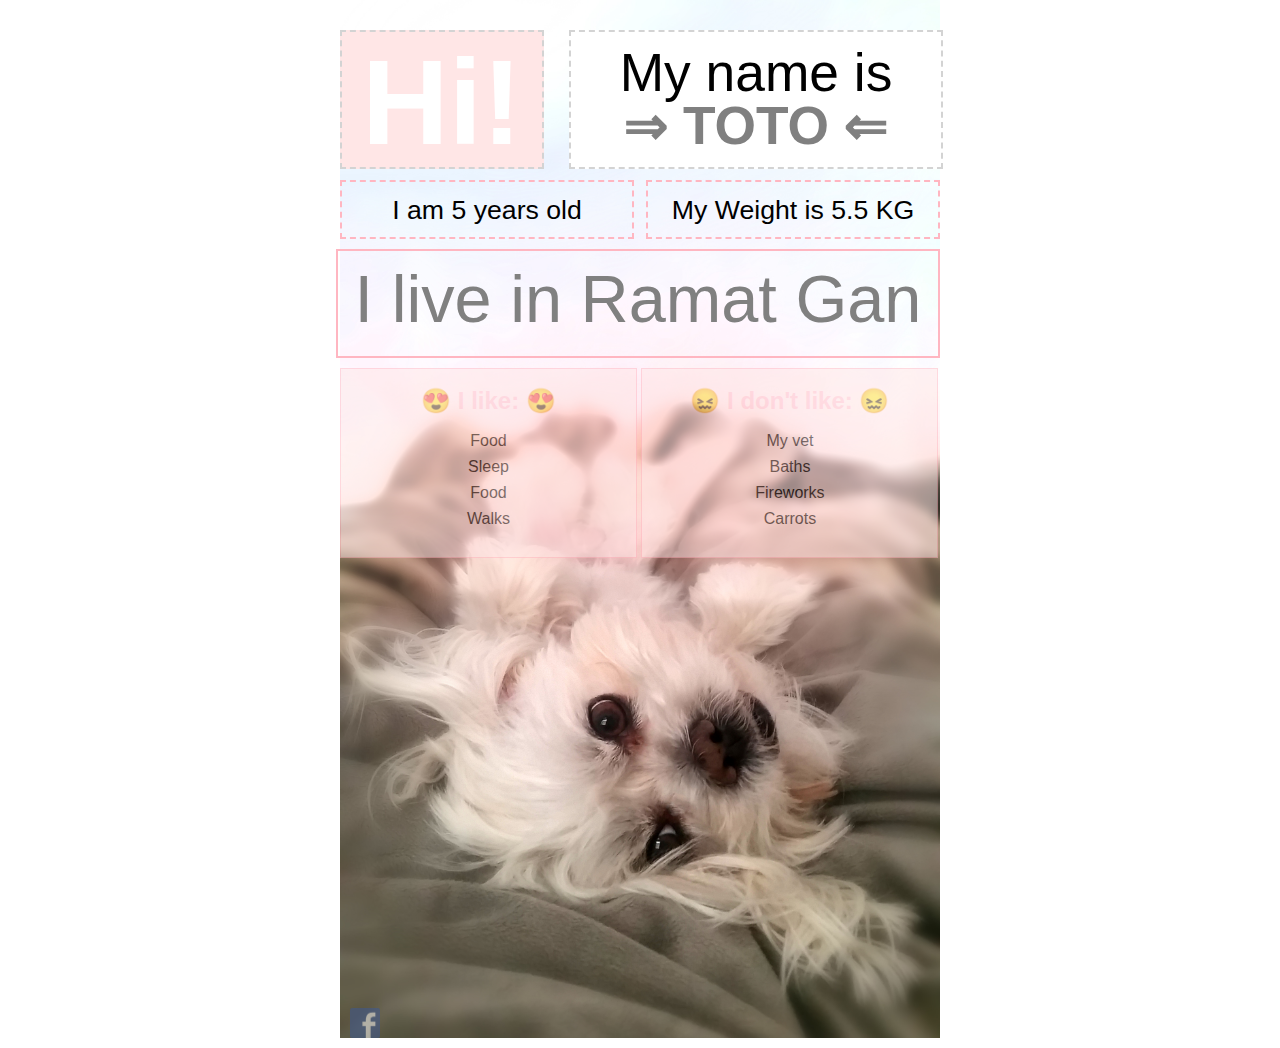
<file: Task2-LihiAkiva/index.html>
﻿<!doctype html>
<html lang="">
<head>
    <meta charset="utf-8" />
    <title></title>
    <meta name="description" content="" />
    <meta name="keywords" content="" />
    <meta name="author" content="" />
    <meta name="viewport" content="width=device-width, initial-scale=1.0, user-scalable=yes">
    
    <!-- CSS  &hearts;-->
    <link href="styles/reset.css" rel="stylesheet" />
    <link href="styles/myStyle.css" rel="stylesheet" />


    <!-- Scripts -->
    <script src="jScripts/jquery-1.12.0.min.js"></script>
    
</head>
<body>
    <div id="container">
        <div class="firstrow">
        <h1> Hi!</h1> 
        <div class="name">My name is <span> </br>&rArr;	TOTO &lArr;</span> </div>
        </div>
        <div class="two">I am 5 years old</div>
        <div class="three">My Weight is 5.5 KG</div>  
        <div class="four">I live in Ramat Gan</div>
      
          <ul> <h2>😍  I like: 😍</h2>
            <li>Food</li>  
            <li>Sleep</li>
            <li>Food</li>
            <li>Walks</li>
          </ul>

          <ul><h2>😖 I don't like: 😖 </h2>

              <li>My vet</li>
              <li>Baths</li>
              <li>Fireworks</li>
              <li>Carrots</li>
          </ul>
       
       <div class="facebook" onclick="location.href='http://www.facebook.com'"></div>
    </div>
</body>
</html>
</file>
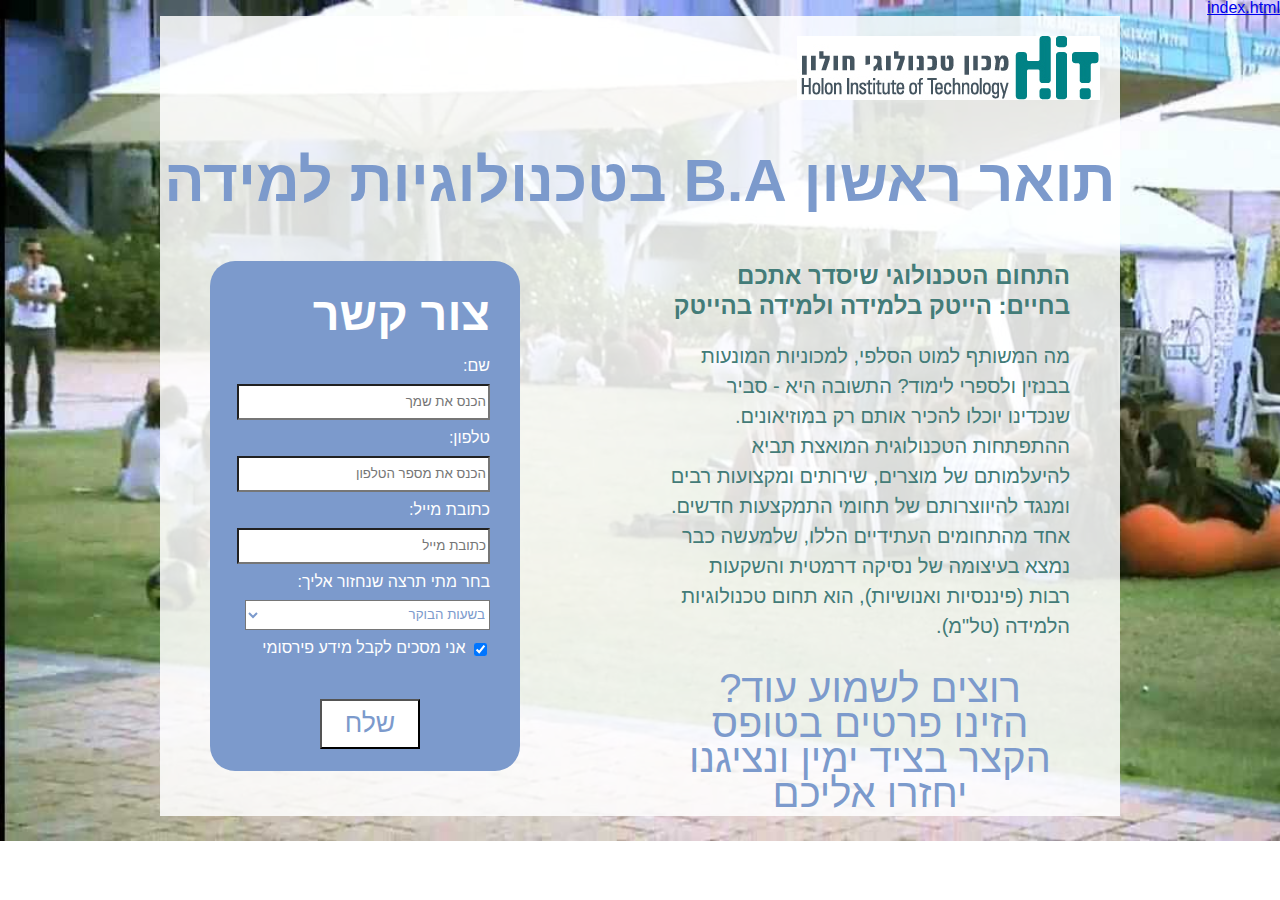
<file: Task4_LihiAkiva/index.html>
﻿<!doctype html>
<a href="index.html">index.html</a>
<html lang="">
<head>
    <meta charset="utf-8" />
    <title></title>
    <meta name="description" content="" />
    <meta name="keywords" content="" />
    <meta name="author" content="" />
    <meta name="viewport" content="width=device-width, initial-scale=1.0, user-scalable=yes">

    <!-- CSS -->
    <link href="styles/reset.css" rel="stylesheet" />
    <link href="styles/myStyle.css" rel="stylesheet" />


    <!-- Scripts -->
    <script src="jScripts/jquery-1.12.0.min.js"></script>

</head>
<body>
    <div id="container">
        <header>
            <a href="https://www.hit.ac.il" class="logo">
                <img src="images/logo.jpg" />
            </a>
            <a herf class="logo"> </a>
            <h1>תואר ראשון B.A  בטכנולוגיות למידה</h1>
        </header>

        <section class="about">
            <h2 class="aboutheadline">  התחום הטכנולוגי שיסדר אתכם בחיים: הייטק בלמידה ולמידה בהייטק</h2>
            <p>
                מה המשותף למוט הסלפי, למכוניות המונעות בבנזין ולספרי לימוד?
                התשובה היא - סביר שנכדינו יוכלו להכיר אותם רק במוזיאונים.
                ההתפתחות הטכנולוגית המואצת תביא להיעלמותם של מוצרים,
                שירותים ומקצועות רבים ומנגד להיווצרותם של תחומי התמקצעות חדשים.
                אחד מהתחומים העתידיים הללו, שלמעשה כבר נמצא בעיצומה של נסיקה דרמטית
                והשקעות רבות (פיננסיות ואנושיות), הוא תחום טכנולוגיות הלמידה (טל"מ).
            </p>
            <p class="callback">
                רוצים לשמוע עוד? </br>
                הזינו פרטים בטופס הקצר בציד ימין ונציגנו יחזרו אליכם
            </p>
        </section>


        <section>

            <form class="myform">
                <input type="hidden" id="myEmail" name="name" value="Lihiaq@gmail.com">

                <h2 class="contact">צור קשר</h2>
                <label for="mytxt">
                    שם:
                    <input type="text" id="mytxt" placeholder="הכנס את שמך" />
                </label>
                <label for="mytxt">
                    טלפון:
                    <input type="text" id="mytxt" placeholder="הכנס את מספר הטלפון" />
                </label>
                <label for="mytxt">
                    כתובת מייל:
                    <input type="text" id="mytxt" placeholder="כתובת מייל" />
                </label>
                <label for="mySelection">
                    בחר מתי תרצה שנחזור אליך:
                    <select id="mySelection">
                        <option value="1" selected>  בשעות הבוקר</option>
                        <option value="2"> בשעות הצהריים </option>
                        <option value="2"> בשעות הערב </option>
                    </select>
                    <label for="cb1">
                        <input type="checkbox" id="cb1" checked />
                        אני מסכים לקבל מידע פירסומי

                    </label>
                </label>
                <input type="submit" id="SendForm" value="שלח" />

            </form>
        </section>
    </div>
</body>
</html>


<!--<label for="rd1">
    <input type="radio" id="rd1" name="groupName" checked /> זכר
</label>
<label for="rd2">
    <input type="radio" id="rd2" name="groupName" /> נקבה
</label>-->
</file>
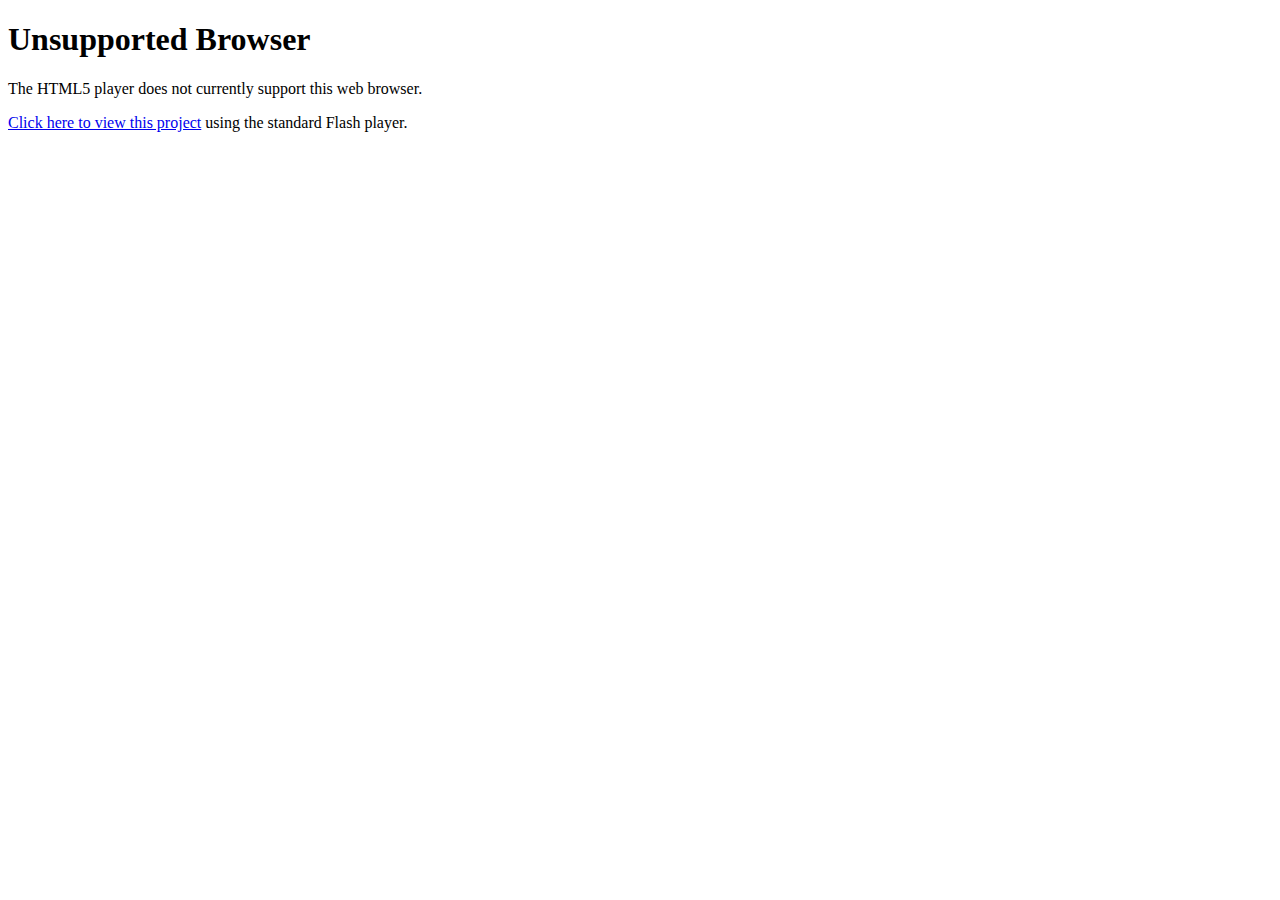
<file: story_unsupported.html>
﻿<!DOCTYPE html>
<html>
<head>
	<title></title>
</head>
<body>
	<h1>Unsupported Browser</h1>
	<p>
		The HTML5 player does not currently support this web browser.
	</p>
	<p>
		<a href="javascript:location.href = location.href.replace('_unsupported', '');">Click here to view this project</a> using the standard Flash player.
	</p>
	
</body>
</html>
</file>
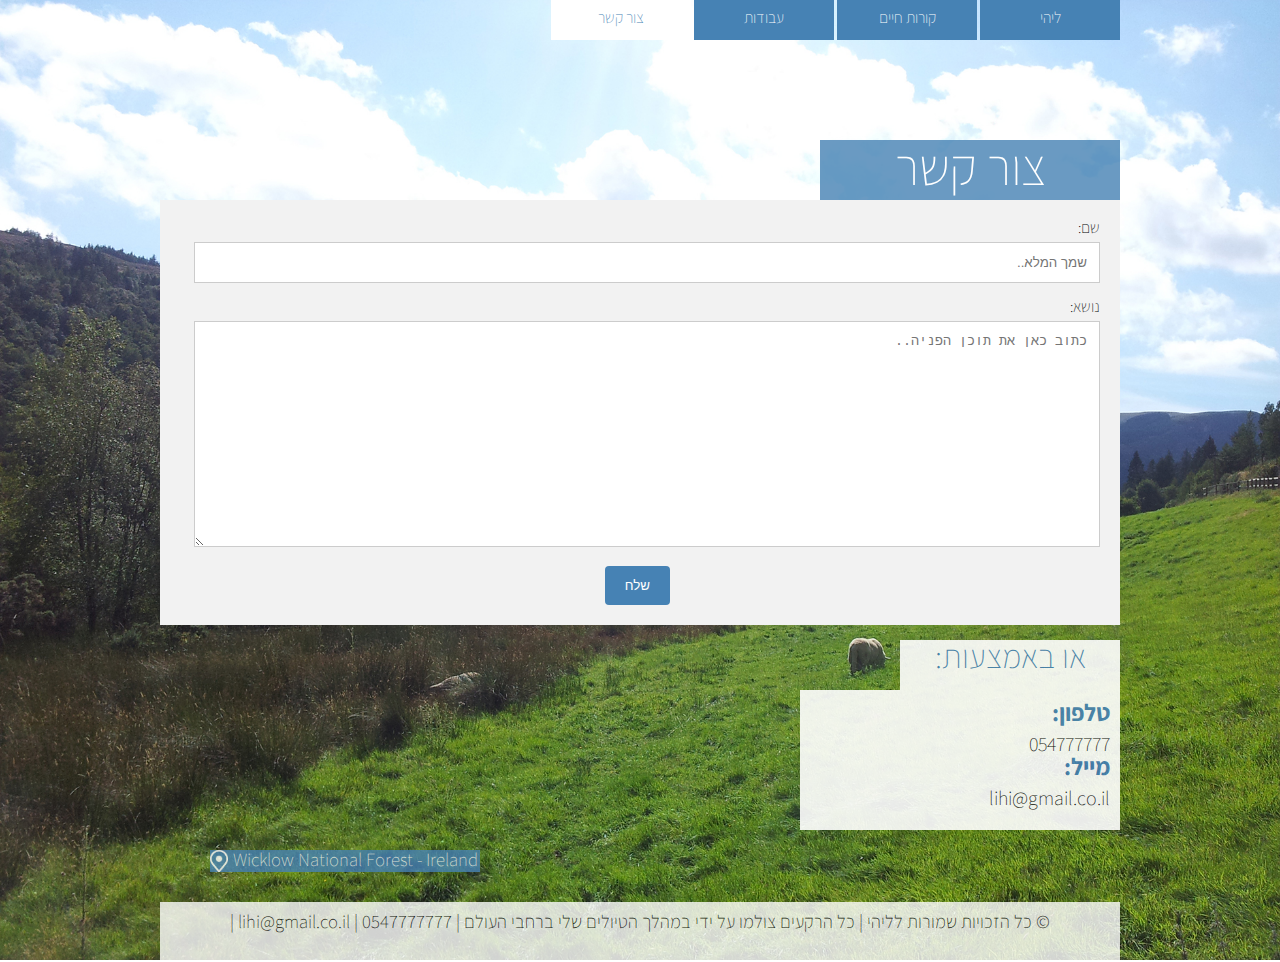
<file: Protfolio_LihiAkiva/contact.html>
﻿<!doctype html>
<html lang="">
<head>
    <meta charset="utf-8" />
    <title>צור קשר - ליהי פרוטפוליו</title>
    <meta name="description" content="הדף צור קשר של הפרוטפוליו של ליהי" />
    <meta name="keywords" content="ליהי, פרוטפוליו, תיק עבודות, מעצבת, מאיירת, גרפי, מאפיינת" />
    <meta name="author" content="ליהי lihi" />
    <meta name="viewport" content="width=device-width, initial-scale=1.0, user-scalable=yes">

    <!-- CSS -->
    <link href="styles/reset.css" rel="stylesheet" />
    <link href="styles/myStyle.css" rel="stylesheet" />
    <link href="https://fonts.googleapis.com/css?family=Assistant:200,300,400&amp;subset=hebrew" rel="stylesheet">


    <!-- Scripts -->
    <script src="jScripts/jquery-1.12.0.min.js"></script>

</head>
<body id="contactbg">
    <div id="container">
        <header>

            <nav class="tabs">
                <ul>
                    <li><a href="index.html">  ליהי </a></li>
                    <li><a href="resume.html"> קורות חיים</a></li>
                    <li><a href="works.html"> עבודות </a></li>
                    <li><a href="contact.html" class="selected"> צור קשר </a></li>

                </ul>
            </nav>
        </header>
        <section>
            <h1>צור קשר</h1>

            <div class="contactmeform">
                  <form action="mailto:lihiaq@gmail.com" method="post" enctype="text/plain">
                    <input type="hidden" value="lihiaq@gmail.com">

                    <label for="fname">שם:</label>
                    <input type="text" id="fname" name="firstname" placeholder="שמך המלא..">
                    <label for="subject">נושא:</label>
                    <textarea id="subject" name="subject" placeholder="כתוב כאן את תוכן הפניה.." style="height:200px"></textarea>
                    <input type="submit" value="שלח">
                </form>
            </div>
            <section     id="contactmeinfo">
                <h2>או באמצעות:</h2>
                <section class="infoborder">
                    <h3> טלפון:</h3>
                    <p> 054777777  </p>
                    <h3> מייל:</h3>
                    <p>lihi@gmail.co.il</p>
                </section>

            </section>
        </section>  
        <aside>
            <p class="bglocation"> Wicklow  National Forest - Ireland</p>
        </aside>
        <footer>
            <p class="contact">
                © כל הזכויות שמורות לליהי | כל הרקעים צולמו על ידי במהלך הטיולים שלי ברחבי העולם | 0547777777 | lihi@gmail.co.il |

            </p>
        </footer>
    </div>
</body>
</html>
</file>
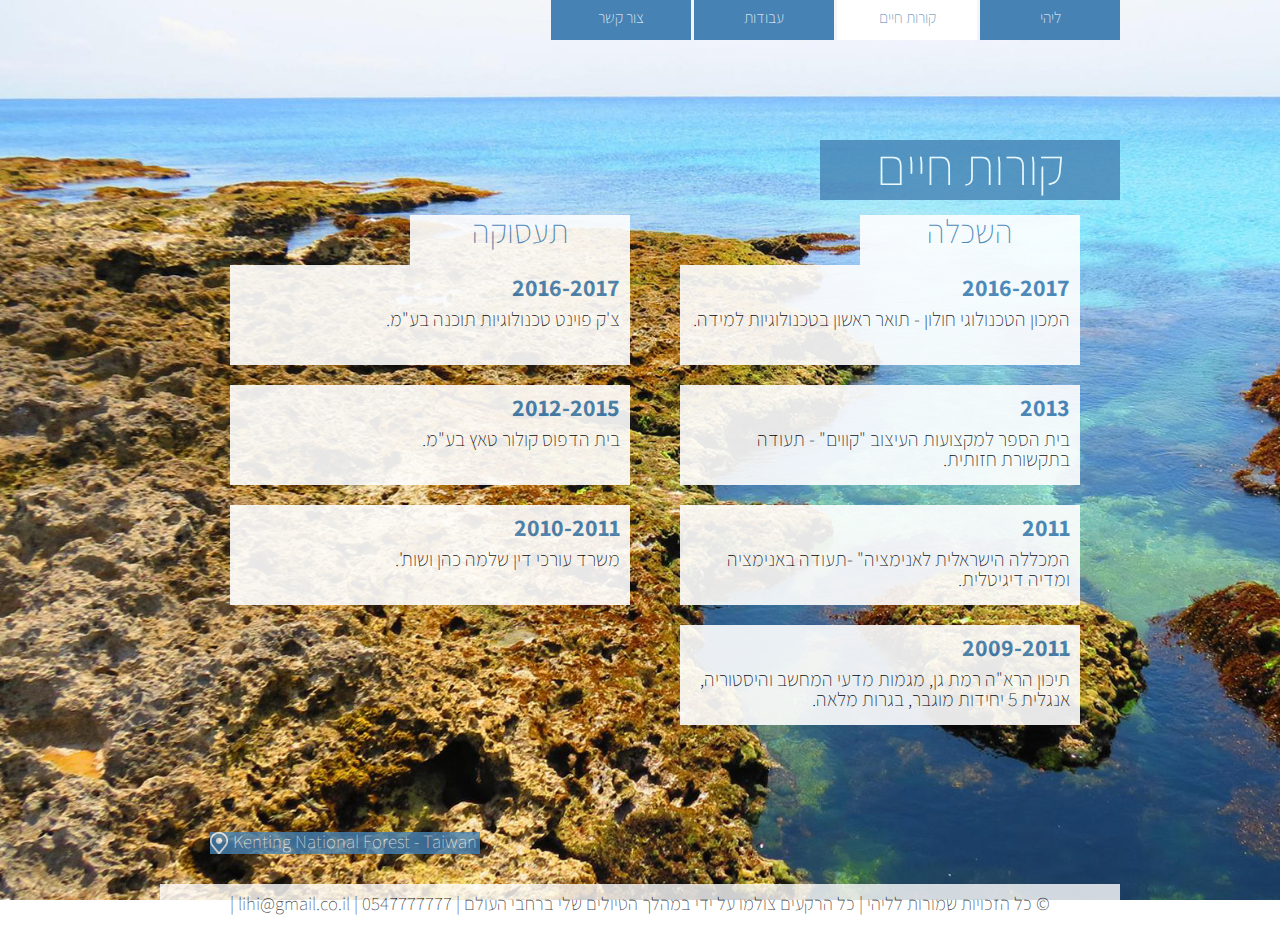
<file: Protfolio_LihiAkiva/resume.html>
﻿<!doctype html>
<html lang="">
<head>
    <meta charset="utf-8" />
    <title>קורות חיים - ליהי פרוטפוליו </title>
    <meta name="description" content="דף קורות החיים של הפרוטפוליו של ליהי" />
    <meta name="keywords" content="ליהי, פרוטפוליו, תיק עבודות, מעצבת, מאיירת, גרפי, מאפיינת" />
    <meta name="author" content="ליהי lihi" />
    <meta name="viewport" content="width=device-width, initial-scale=1.0, user-scalable=yes">

    <!-- CSS -->
    <link href="styles/reset.css" rel="stylesheet" />
    <link href="styles/myStyle.css" rel="stylesheet" />
    <link href="https://fonts.googleapis.com/css?family=Assistant:200,300,400&amp;subset=hebrew" rel="stylesheet">


    <!-- Scripts -->
    <script src="jScripts/jquery-1.12.0.min.js"></script>

</head>
<body id="resumebg">
    <div id="container">
        <header>

            <nav class="tabs">
                <ul>
                    <li><a href="index.html">  ליהי </a></li>
                    <li><a href="resume.html" class="selected"> קורות חיים</a></li>
                    <li><a href="works.html"> עבודות </a></li>
                    <li><a href="contact.html"> צור קשר </a></li>

                </ul>
            </nav>
        </header>



        <article>

            <h1>קורות חיים</h1>
            <article id="edu">
                <h2>השכלה</h2>
                <section class="border">
                    <h3> 2016-2017</h3>
                    <p> המכון הטכנולוגי חולון - תואר ראשון בטכנולוגיות למידה.  </p>
                </section>
                <section class="border">
                    <h3> 2013</h3>
                    <p>בית הספר למקצועות העיצוב "קווים" - תעודה בתקשורת חזותית.</p>
                </section>
                <section class="border">
                    <h3> 2011</h3>
                    <p>  המכללה הישראלית לאנימציה" -תעודה באנימציה ומדיה דיגיטלית.</p>
                </section>
                <section class="border">
                    <h3> 2009-2011</h3>
                    <p> תיכון הרא"ה רמת גן, מגמות מדעי המחשב והיסטוריה, אנגלית 5 יחידות מוגבר, בגרות מלאה.</p>
                </section>
            </article>
            <article id="work">
                <h2>תעסוקה</h2>
                <section class="border">
                    <h3> 2016-2017</h3>
                    <p> צ'ק פוינט טכנולוגיות תוכנה בע"מ.  </p>
                </section>
                <section class="border">
                    <h3> 2012-2015</h3>
                    <p>בית הדפוס קולור טאץ בע"מ.</p>
                </section>
                <section class="border">
                    <h3> 2010-2011</h3>
                    <p>  משרד עורכי דין שלמה כהן ושות'.</p>
                </section>
            </article>
        </article>
        <aside>
            <p class="bglocation"> Kenting  National Forest - Taiwan</p>
        </aside>


        <footer>
            <p class="contact">
                © כל הזכויות שמורות לליהי | כל הרקעים צולמו על ידי במהלך הטיולים שלי ברחבי העולם | 0547777777 | lihi@gmail.co.il |
           

            </p>
        </footer>
    </div>
</body>
</html>
</file>
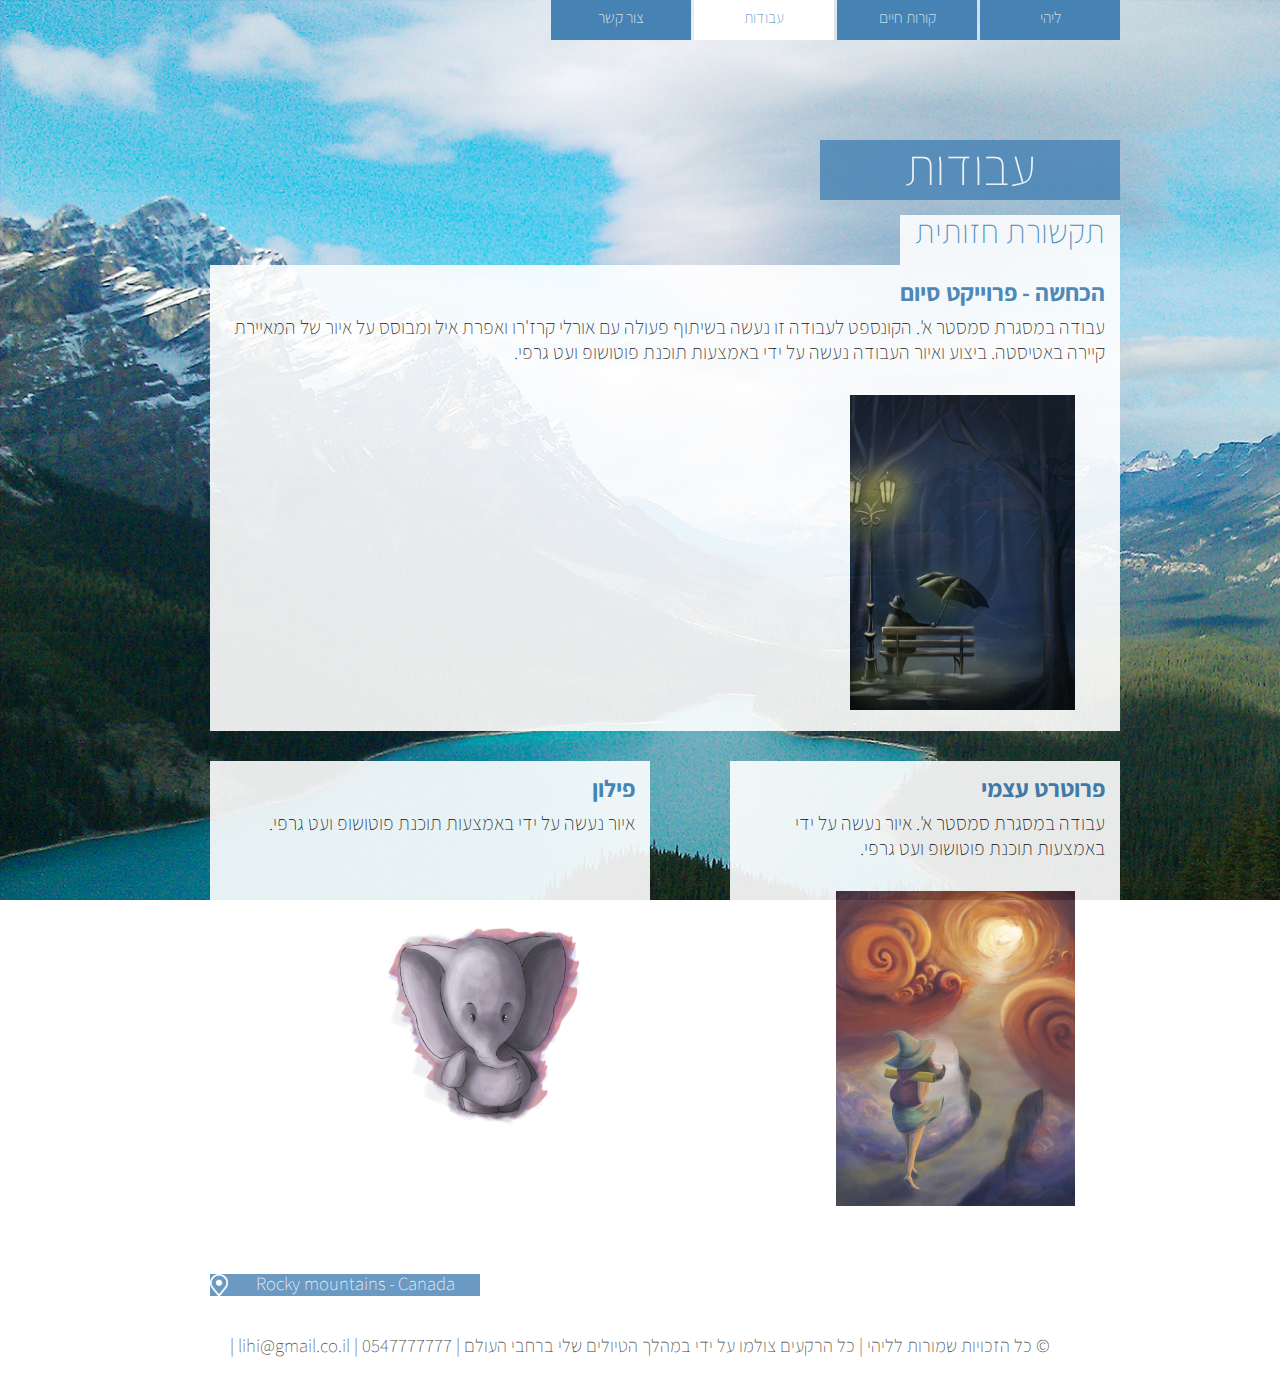
<file: Protfolio_LihiAkiva/works.html>
﻿<!doctype html>
<html lang="">
<head>
    <meta charset="utf-8" />
    <title>עבודות - ליהי פרוטפוליו</title>
    <meta name="description" content="דף העבודות של הפרוטפוליו של ליהי" />
    <meta name="keywords" content="ליהי, פרוטפוליו, תיק עבודות, מעצבת, מאיירת, גרפי, מאפיינת" />
    <meta name="author" content="ליהי lihi" />
    <meta name="viewport" content="width=device-width, initial-scale=1.0, user-scalable=yes">

    <!-- CSS -->
    <link href="styles/reset.css" rel="stylesheet" />
    <link href="styles/myStyle.css" rel="stylesheet" />
    <link href="https://fonts.googleapis.com/css?family=Assistant:200,300,400&amp;subset=hebrew" rel="stylesheet">


    <!-- Scripts -->
    <script src="jScripts/jquery-1.12.0.min.js"></script>

</head>
<body id="worksbg">
    <div id="container">
        <header>

            <nav class="tabs">
                <ul>
                    <li><a href="index.html">  ליהי </a></li>
                    <li><a href="resume.html"> קורות חיים</a></li>
                    <li><a href="works.html" class="selected"> עבודות </a></li>
                    <li><a href="contact.html"> צור קשר </a></li>

                </ul>
            </nav>
        </header>
        <article id="works">
            <h1>עבודות</h1>
            <h2>תקשורת חזותית</h2>

            <section class="worksborder">
                <h3>  הכחשה - פרוייקט סיום</h3>
                <p> עבודה במסגרת סמסטר א'.  הקונספט לעבודה זו נעשה בשיתוף פעולה עם אורלי קרז'רו ואפרת איל ומבוסס על איור של המאיירת קיירה באטיסטה. ביצוע ואיור העבודה נעשה על ידי באמצעות תוכנת פוטושופ ועט גרפי. </p>
                <a href="images/Denial.jpg" target="_blank"><img class="workpic" src="images/Denial.jpg" /></a>
                <iframe width="560" height="315" src="https://www.youtube.com/embed/5LMQ1sHv1q4" frameborder="0" allowfullscreen=""></iframe>
            </section>

            <section class="worksborder2">
                <h3> פרוטרט עצמי</h3>
                <p> עבודה במסגרת סמסטר א'.  איור נעשה על ידי באמצעות תוכנת פוטושופ ועט גרפי. </p>
                <a href="images/Self_LihiA.jpg" target="_blank"> <img class="workpic" src="images/Self_LihiA.jpg" /></a>
            </section>

            <section class="worksborder3">
                <h3> פילון</h3>
                <p>  איור נעשה על ידי באמצעות תוכנת פוטושופ ועט גרפי. </p>
                <a href="images/elp.jpg" target="_blank"> <img class="workpic" src="images/elp.jpg" /></a>
            </section>


        </article>
        <aside>
            <p class="bglocation"> Rocky mountains - Canada</p>
        </aside>

        <footer>
            <p class="contact">
                © כל הזכויות שמורות לליהי | כל הרקעים צולמו על ידי במהלך הטיולים שלי ברחבי העולם | 0547777777 | lihi@gmail.co.il |


            </p>
        </footer>
    </div>
</body>
</html>
</file>
<file: Task2-LihiAkiva/styles/myStyle.css>
body 
{
    direction:ltr;
    background-color: white;

}

#container {
    margin: 0 auto; 
    padding: 30px 200px 0px 200px;
    width:600px;
    background-image: url('../images/bg.jpg');
    background-size:600px;
    background-position-x:center;
    background-repeat:no-repeat;
    
}

.firstrow {
    position:fixed;
}
h1 {
    font-size:90pt;
    border:2px dashed lightgray;
    width:180px;
    text-align:center;
    display:inline-block;
    font-weight:bold;
    height:100px;
    padding: 10px 10px 25px 10px;
    background-color: 	#ffe6e6;
    color:white;
    margin-right:15px;
  
  
}


.name {
    border:2px dashed lightgray;
    text-align:center;
    display:inline-block;
    padding:14px 10px 21px 10px;
    height:100px;
    width:350px;
    margin-bottom:15px;
    margin-left:10px;
    font-size:40pt;
    display:inline-block;
    float:right;
    background-color:white;
}
span {
    font-weight:bold;
    color:gray;
}
.two {
    border:2px dashed lightpink;
    width: 290px;
    height:40px;
    display:inline-block;
    float:left;
    text-align:center;
    padding-top:15px;
    font-size:20pt;
    margin-top:150px;
}

.three{
    border:2px dashed lightpink;
    width: 290px;
    height:40px;
    display:inline-block;
    float:right;
    text-align:center;
    padding-top:15px;
    font-size:20pt;
     margin-top:150px;
}
.four {
    border:2px solid lightpink;
    margin-top:10px;
    width:600px;
    height:90px;
    float:right;
    text-align:center;
    font-size:50pt;
    padding-top:15px;  
    color:gray; 
}

h2 {
    font-size:18pt;
    padding-bottom:20px;
    color:pink;
    text-align:center;
}
li {
    padding-bottom:10px;
    text-align:center;
}
ul {
    margin-top:10px;
    display:inline-block;
    border:1px solid lightpink;
    width:215px;
    padding:20px 40px 20px 40px;
    list-style-type:none;
    background-color: 	#ffe6e6;
    opacity:0.5;
   
}

ul:hover {
    opacity:1.0;
}

.facebook {
    background-image: url('../images/fb.png');
    width: 30px;
    height: 30px;
    background-size: 30px;
    margin-top: 450px;
    margin-left:  10px;
     margin-bottom:  10px;
     opacity:0.5;
}
    .facebook:hover {
        opacity: 1.0;
    }
</file>
<file: Task4_LihiAkiva/styles/myStyle.css>
body {
    direction: rtl;
    background-image: url('../images/bg.jpg');
    background-repeat: no-repeat;
    background-size: cover;
}

#container {
    width: 960px;
    margin: 0 auto;
    background-color: rgba(255,255,255,0.85);
    height: 800px;
}


img {
    padding-top: 20px;
    margin-right: 20px;
}

h1 {
    color: #7c9acc;
    font-size: 45pt;
    margin-bottom: 50px;
    margin-top: 48px;
    text-align: center;
}

.about {
    float: right;
    width: 400px;
    padding-right: 50px;
}

.aboutheadline {
    font-size: 18pt;
    color: #437c78;
    padding-bottom: 20px;
     line-height: 30px;
}
 


p {
    font-size: 15pt;
    color: #437c78;
    line-height: 30px;
    padding-bottom:30px;
}

.callback {
    font-size: 30pt;
    color: #7c9acc;
    line-height: 35px;
    text-align:center;
}

.contact {
    font-size: 35pt;
    color: white;
    margin-bottom: 20px;
}

.myform {
    float: left;
    height: 480px;
    width: 280px;
    padding-right: 30px;
    padding-top: 30px;
    background-color: #7c9acc;
    color: white;
    border-radius: 25px;
    margin-left: 50px;
    margin-bottom: 50px;
}

input[type='text'], select {
    display: block;
    margin-bottom: 10px;
    background-color: white;
    color: #7c9acc;
    margin-top: 10px;
    width: 245px;
    height: 30px;
}



#SendForm {
    margin-top: 40px;
    height: 50px;
    width: 100px;
    background-color: white;
    color: #7c9acc;
    font-size: 20pt;
    margin-right: 70px;
}
</file>
<file: Protfolio_LihiAkiva/styles/myStyle.css>
/*òéöåá ëììé ìëì äãôéí*/

body {
    direction: rtl;
    font-family: 'Assistant', sans-serif;
}

#container {
    width: 960px;
    margin: 0 auto;
}

body {
    background-image: url('../images/bgd.jpg');
    background-repeat: no-repeat;
    background-size: cover;
    background-attachment: fixed;
}
/*äâãøú ø÷òéí ìùàø äãôéí*/
#resumebg {
    background-image: url('../images/bgd2.jpg');

}

#worksbg {
    background-image: url('../images/bdg3.jpg');
}

#contactbg {
    background-image: url('../images/bdg4.jpg');
}


/*úôøéè ðéååè*/
nav.tabs ul {
    padding: 0;
    margin: 0;
    list-style: none;
}

    nav.tabs ul li {
        display: inline-block;
    }

        nav.tabs ul li a {
            color: white;
            text-decoration: none;
            display: block;
            width: 140px;
            height: 30px;
            text-align: center;
            padding-top: 10px;
            background-color: steelblue;
        }

            nav.tabs ul li a.selected {
                background-color: white;
                color: steelblue;
            }

            nav.tabs ul li a:hover {
                background-color: white;
                color: steelblue;
            }

            nav.tabs ul li a.selected:hover {
                background-color: steelblue;
                color: white;
            }

            nav.tabs ul li a:active {
                background-color: steelblue;
            }

/*òéöåá äôåèø*/
footer {
    height: 50px;
    background-color: white;
    padding-top: 10px;
    text-align: center;
    font-size: 14pt;
    opacity: 0.8;
}

#facebook {
    padding-top: 10px;
    width: 15px;
    height: 15px;
    background-repeat: no-repeat;
}



/*òéöåá òîåã äáéú*/
#about {
    padding: 20px;
    height: 356px;
    color: steelblue;
    opacity: 0.8;
}

.music {
    float: left;
}

/*äúìáèúé åáñåó äçìèúé ìà ìäâãéø ùåøä æå ë-àééõ' àçã àìà ë-ôé ëé ùåøä æå îåôéòä ø÷ áãó äøàùé */
.title {
    font-size: 39pt;
    margin-top: 250px;
    margin-right: 115px;
    text-align: center;
    background-color: white;
    width: 700px;
    height: 60px;
}

.subtitle {
    font-size: 20pt;
    margin-top: 10px;
    margin-right: 603px;
    text-align: left;
    background-color: white;
    width: 212px;
    height: 28px;
}


.bglocationindex {
    font-size: 14pt;
    color: white;
    text-align: center;
    background-color: steelblue;
    opacity: 0.8;
    width: 250px;
    height: 22px;
    padding-left: 20px;
    background-image: url('../images/gps.png');
    background-size: 6.5%;
    background-repeat: no-repeat;
    margin-top: 395px;
    margin-right: 640px;
    margin-bottom: 30px;
}



/*òéöåá  ëììé ãôéí ôðéîé*/
h1 {
    font-size: 39pt;
    color: white;
    margin-top: 100px;
    text-align: center;
    background-color: steelblue;
    opacity: 0.8;
    width: 300px;
    height: 60px;
}


h2 {
    font-size: 25pt;
    color: steelblue;
    margin-top: 15px;
    text-align: center;
    background-color: white;
    opacity: 0.9;
    width: 220px;
    height: 50px;
}

h3 {
    font-size: 18pt;
    color: steelblue;
    padding-bottom: 10px;
    font-weight: bold;
}

.bglocation {
    font-size: 14pt;
    color: white;
    text-align: center;
    background-color: steelblue;
    opacity: 0.8;
    width: 250px;
    height: 22px;
    padding-left: 20px;
    background-image: url('../images/gps.png');
    background-size: 6.5%;
    background-repeat: no-repeat;
    margin-top: 17px;
    margin-right: 640px;
    margin-bottom: 30px;
}
/*òéöåá ãó ÷åøåú çééí*/
.border {
    height: 80px;
    background-color: white;
    margin-bottom: 20px;
    width: 380px;
    padding: 10px;
    font-size: 15pt;
    opacity: 0.9;
}

#edu {
    display: inline-block;
    width: 400px;
    position: static;
    margin-bottom: 50px;
    margin-right: 40px;
    margin-bottom: 70px;
}

#work {
    display: inline-block;
    width: 400px;
    position: absolute;
    margin-right: 50px;
    margin-bottom: 50px;
}



/*òéöåá ãó òáåãåú*/

.worksborder, .worksborder2, .worksborder3 {
    background-color: white;
    opacity: 0.9;
    margin-bottom: 30px;
    padding: 15px;
    font-size: 15pt;
    line-height: 25px;
}


.worksborder {
    width: 880px;
}


.worksborder2 {
    width: 360px;
    display: inline-block;
    position: static;
}

.worksborder3 {
    width: 410px;
    padding-bottom: 40px;
    display: inline-block;
    position: absolute;
    margin-right: 80px;
}


.worksborder a:hover, .worksborder2 a:hover, .worksborder3 a:hover {
        opacity: 0.9;
    }

.workpic {
    height: 315px;
    padding-right: 30px;
    padding-left: 30px;
    padding-top: 30px;
}

/*ãó öåø ÷ùø*/

input[type=text], select, textarea {
    width: 880px;
    padding: 12px;
    border: 1px solid #ccc;
    margin-top: 6px;
    margin-bottom: 16px;
}

input[type=submit] {
    background-color: steelblue;
    color: white;
    padding: 12px 20px;
    border: none;
    border-radius: 4px;
    cursor: pointer;
    margin-right: 430px;
}

    input[type=submit]:hover {
        background-color: white;
        color: steelblue;
    }

.contactmeform {
    background-color: #f2f2f2;
    padding: 20px;
}

.infoborder {
    height: 120px;
    background-color: white;
    margin-bottom: 20px;
    width: 300px;
    padding: 10px;
    font-size: 15pt;
    opacity: 0.9;
}
</file>
